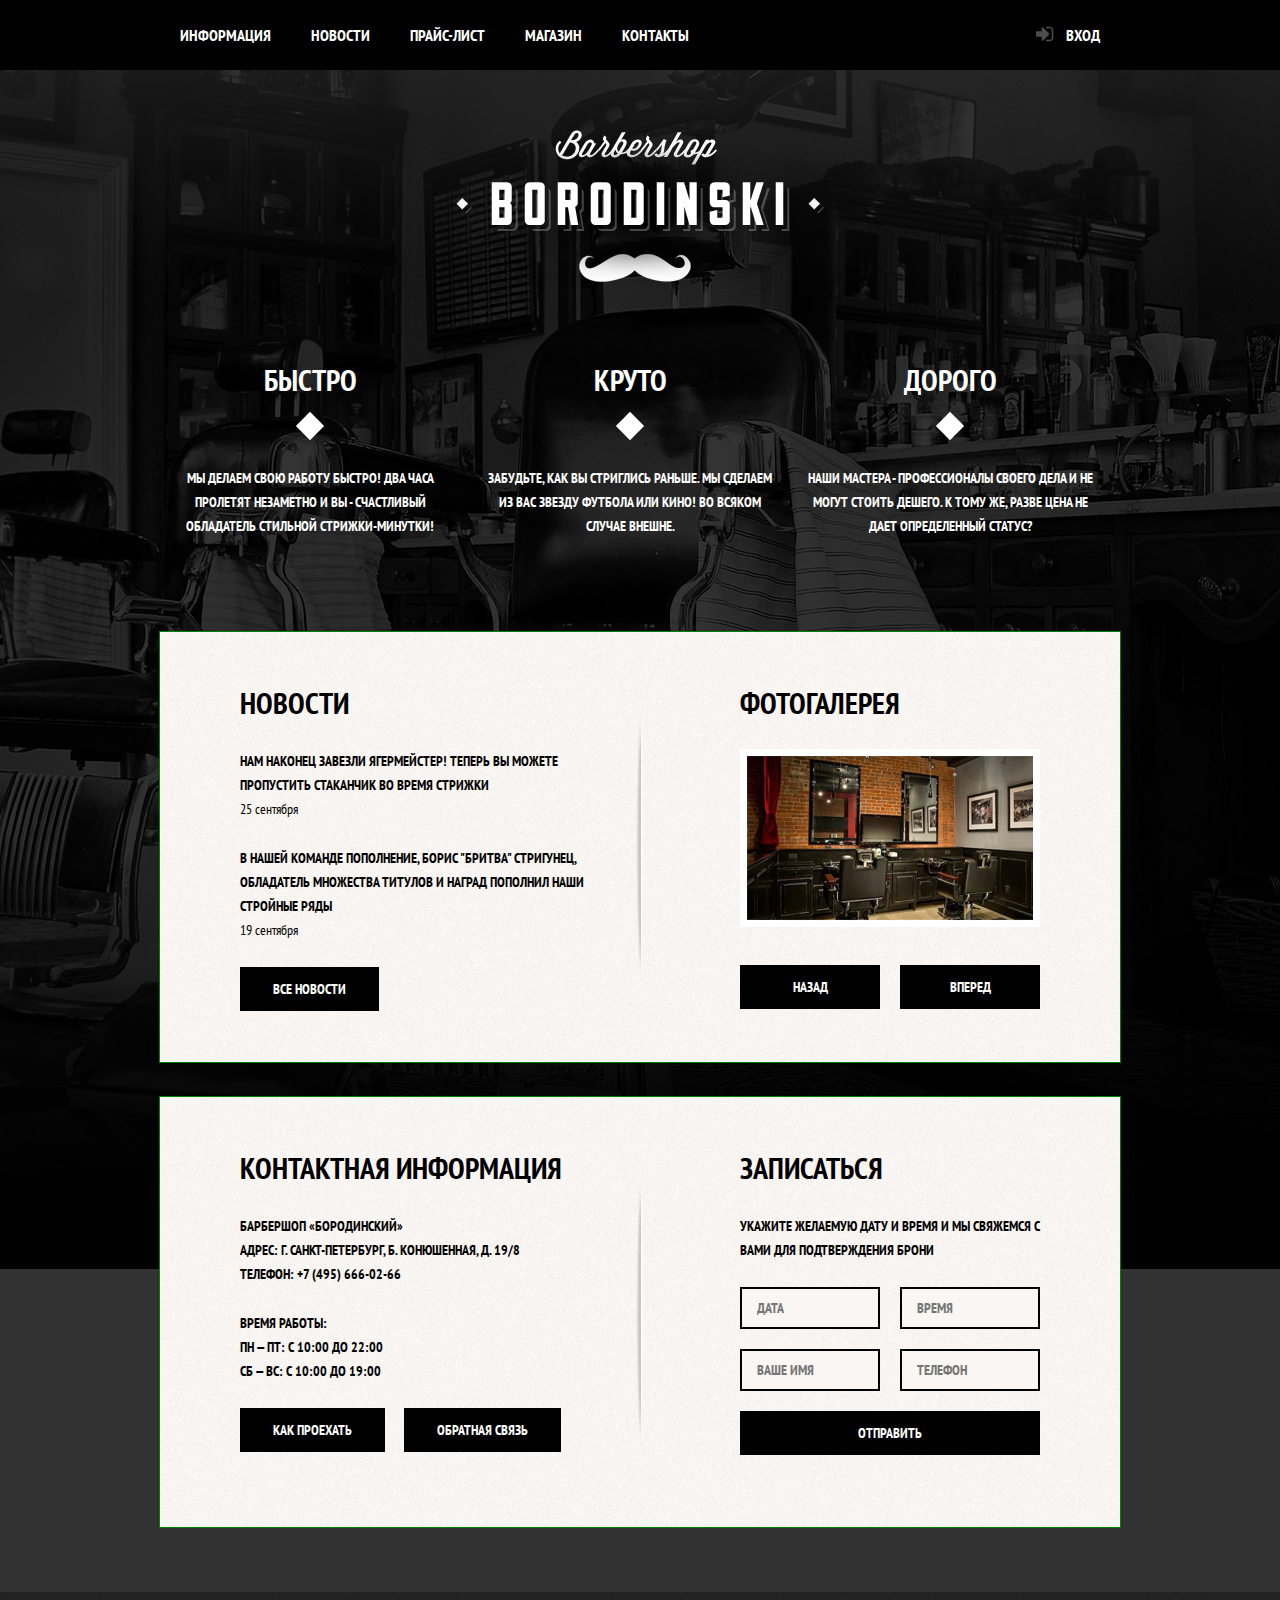
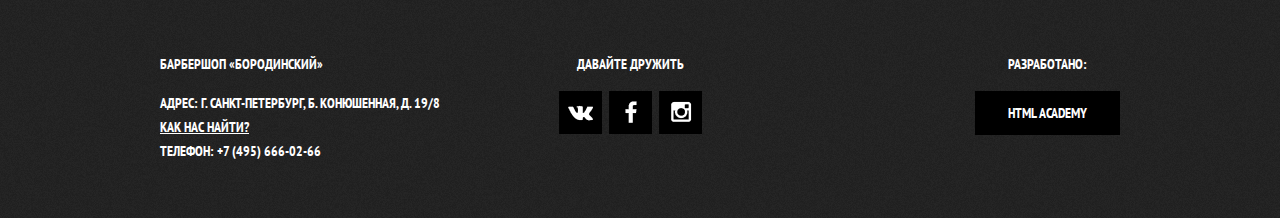
<file: index.html>
<!DOCTYPE html>
<html lang="ru">
    <head>
        <meta charset="utf-8">
        <title>Барбершоп "Бородинский"</title>
        <link rel="stylesheet" type="text/css" href="css/style.css">
        <link href="http://fonts.googleapis.com/css?family=PT+Sans+Narrow:400,700&amp;subset=latin,cyrillic" rel="stylesheet" type="text/css">
        <!--
        <link rel="stylesheet" type="text/css" href="css/normalize.css"> 
        
        -->
    </head>
    <body>
        <header class="main-header">       
            <div class="container clearfix">
                <nav class="main-navigation">
                    <ul>
                        <li>  
                            <a href="#">Информация</a>
                        </li>
                        <li> 
                            <a href="#">Новости</a>
                        </li>
                        <li> 
                            <a href="price.html">Прайс-лист</a>
                        </li>
                        <li> 
                            <a href="shop-item.html">Магазин</a>
                        </li>
                        <li> 
                            <a href="#">Контакты</a>
                        </li>
                    </ul>
                </nav> 
                <div class="user-block">
                    <a class="login" href="#">Вход</a>    
                </div>
            </div>
        </header> 
        
             
    <main class="container">
        <div class="index-logo">
            <img src="img/index-logo.png" width="368" height="204" alt="Барбершоп Бородинский">
        </div>
        <section class="features clearfix">
            <div class="features-item">       
                <b class="features-name">Быстро</b>
                <p>Мы делаем свою работу быстро! Два часа пролетят незаметно и Вы - счастливый обладатель стильной стрижки-минутки!</p>
            </div>
            <div class="features-item">
                <b class="features-name">Круто</b>
                <p>Забудьте, как Вы стриглись раньше. Мы сделаем из Вас звезду футбола или кино! Во всяком случае внешне.</p>
            </div>
            <div class="features-item">
                <b class="features-name">Дорого</b>
                <p>Наши мастера - профессионалы своего дела и не могут стоить дешего. К тому же, разве цена не дает определенный статус?</p>
            </div>
            </div>
        </section>


        <div class="index-content clearfix">
            <div class="index-content-left">
                <h2 class="index-content-title">Новости</h2>
                    <ul class="news-preview">
                        <li>
                            <p>Нам наконец завезли ягермейстер! Теперь Вы можете пропустить стаканчик во время стрижки</p>
                            <time datetime="2016-09-25">25 сентября</time> 
                        </li>
                        <li>
                            <p>В нашей команде пополнение, Борис "Бритва" Стригунец, обладатель множества титулов и наград пополнил наши стройные ряды</p>
                            <time datetime="2016-09-19">19 сентября</time>
                        </li>
                    </ul>
                    <a class="btn" href="#">Все новости</a>
            </div>
            <div class="index-content-right">
                <h2 class="index-content-title">Фотогалерея</h2>
                <div class="gallery">
                    <figure class="gallery-content">
                        <img src="img/photo-1.jpg" width="286" height="164" alt="Фото-1">   
                    </figure>
                    <button class="btn gallery-prew" type="button">Назад</button>
                    <button class="btn gallery-next" type="button">Вперед</button>
                </div>
            </div>
        </div>


        <div class="index-content clearfix">
            <div class="index-content-left">
                <h2 class="index-content-title">Контактная информация</h2>
                    <p>Барбершоп «БОРОДИНСКИЙ»</br> 
                    Адрес: Г. Санкт-Петербург, Б. Конюшенная, Д. 19/8</br> 
                    Телефон: +7 (495) 666-02-66</br> </p>
                    <p>Время Работы:</br> 
                    Пн — Пт: С 10:00 ДО 22:00</br> 
                    Сб — Вс: С 10:00 ДО 19:00</p>
                    <a class="btn link_map" href="#">Как проехать</a>
                    <a class="btn" href="#">Обратная связь</a>
            </div>
            <div class="index-content-right ">    
                <h2 class="index-content-title">Записаться</h2>
                    <p>Укажите желаемую дату и время и мы свяжемся с Вами для подтверждения брони</p>
                    <form class="appointment-form">
                        <input type="text" name="date" value="" placeholder="Дата"> 
                        <input type="text" name="time" value="" placeholder="Время"> 
                        <input type="text" name="name" value="" placeholder="Ваше имя">
                        <input type="tel" name="phone" value="" placeholder="Телефон"> 
                        <button class="btn" type="submit">Отправить</button>
                    </form>
            </div>
        </div>
    </main>


    <footer class="main-footer">
        <div class="container clearfix">
            <section class="footer-contacts">
                <p>Барбершоп «БОРОДИНСКИЙ»</p>
                Адрес: Г. Санкт-Петербург, Б. Конюшенная, Д. 19/8</br>
                <a href="#">Как нас найти?</a></br>
                <p>Телефон: +7 (495) 666-02-66</p>
            </section>
            <section class="footer-social">
                <p>Давайте дружить</p>
                <a class="social-btn social-btn-vk" href="#">Вконтакте</a>
                <a class="social-btn social-btn-fb" href="#">Фейсбук</a>
                <a class="social-btn social-btn-inst" href="#">Инстаграм</a>
            </section>
            <section class="footer-copyright">
                <p>Разработано:</p> 
                <a class="btn" href="https://htmlacademy.ru">HTML Academy</a> 
            </section>
        </div>
    </footer>


    <div class="modal-content">
        <button class="modal-content-close" type="button" title="Закрыть">Закрыть</button>
        <h2 class="modal-content-title">Личный кабинет</h2>
        <p>Введите,пожалуйста,свой пароль</p>
        <form class="login-form" action="https://echo.htmlacademy.ru" method="post">
            <input class="icon-user" type="text" name="login" placeholder="Логин">
            <input class="icon-password" type="password" name="password" placeholder="Пароль">
            <label class="login-checkbox">
                <input type="checkbox" name="remember">
                <span class="checkbox-indicator"></span>
                Запомните меня
            </label>
            <a class="restore" href="#">Я забыл пароль</a>
            <button class="btn" type="submit">Войти</button>
        </form>
    </div>
    <div class="modal-content-map">
        <button class="modal-content-close" type="button" title="Закрыть">Закрыть</button>
        <iframe src="https://www.google.com/maps/embed?pb=!1m18!1m12!1m3!1d1998.5991043651568!2d30.320894615867385!3d59.938794181876276!2m3!1f0!2f0!3f0!3m2!1i1024!2i768!4f13.1!3m3!1m2!1s0x4696310fca5ba729%3A0xea9c53d4493c879f!2z0JHQvtC70YzRiNCw0Y8g0JrQvtC90Y7RiNC10L3QvdCw0Y8g0YPQuy4sIDE5LCDQodCw0L3QutGCLdCf0LXRgtC10YDQsdGD0YDQsywgMTkxMTg2!5e0!3m2!1sru!2sru!4v1500747554374" width="766" height="561" frameborder="0" style="border:0" allowfullscreen></iframe>
    </div>
  


    <div class="modal-overlay"></div>


    <script type="text/javascript" src="js/script.js"></script>
    </body>
</html>
</file>
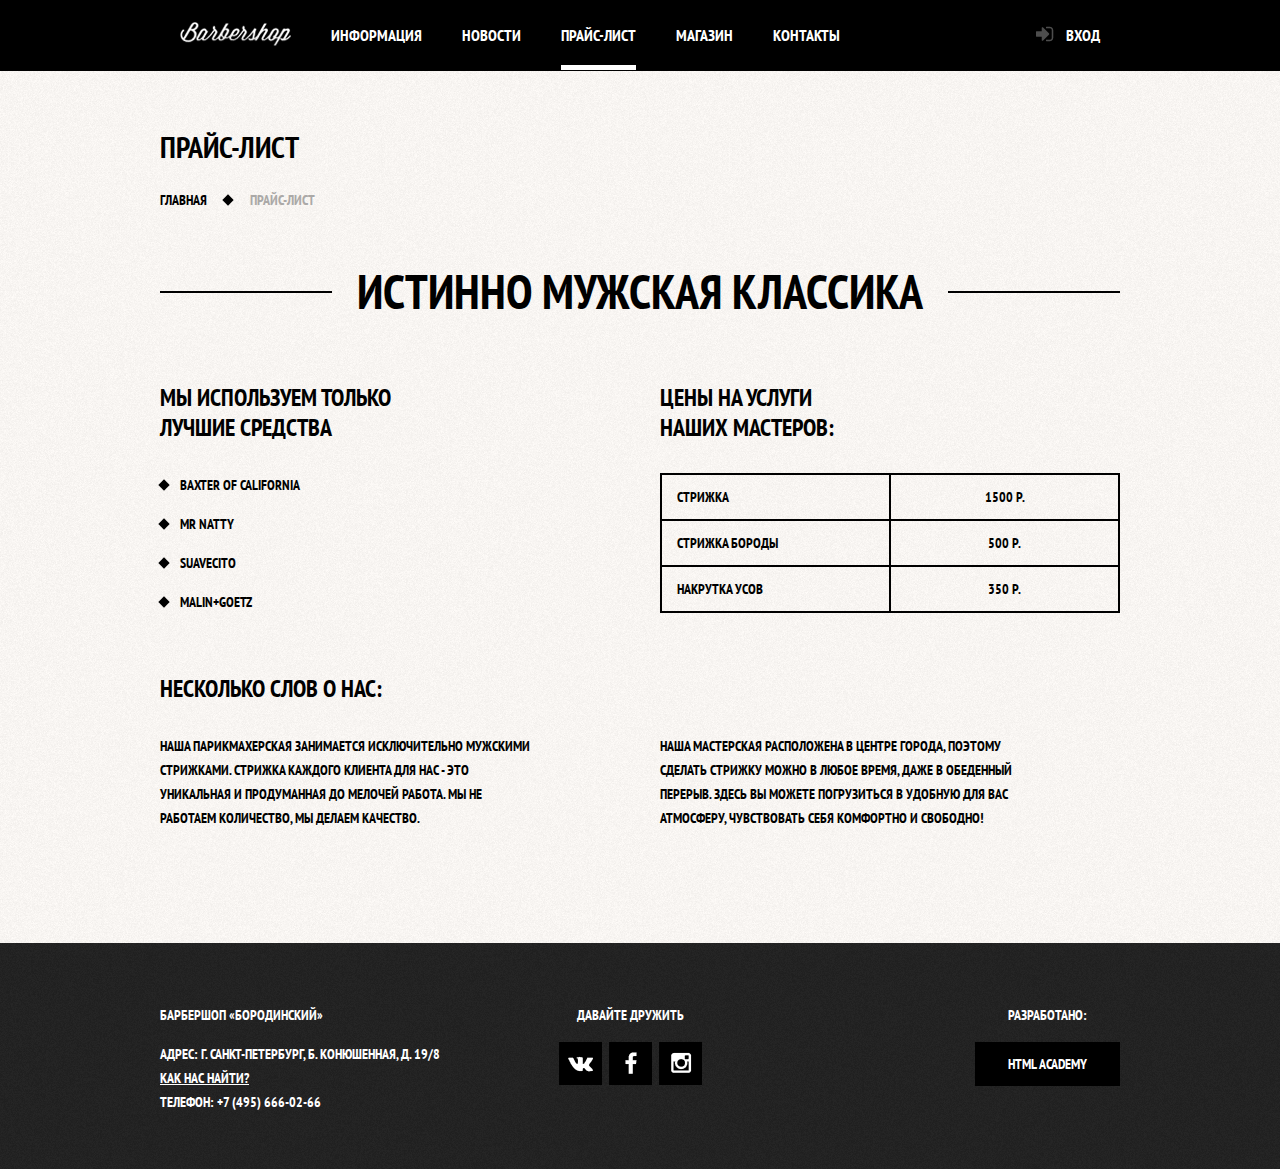
<file: price.html>
<!DOCTYPE html>
<html lang="ru">
    <head>
        <meta charset="utf-8">
        <title>Барбершоп "Бородинский"</title>
        <link rel="stylesheet" type="text/css" href="css/style.css">
        <link href="http://fonts.googleapis.com/css?family=PT+Sans+Narrow:400,700&amp;subset=latin,cyrillic" rel="stylesheet" type="text/css">
        <!--
        <link rel="stylesheet" type="text/css" href="css/normalize.css"> 
        
        -->
    </head>
    <body class="inner-page">
        <header class="main-header">       
            <div class="container clearfix">
                <nav class="main-navigation">
                    <a class="logo-inner" href="index.html">
                        <img src="img/logo-menu.png" width="111" height="24" alt="Барбершоп Бородинский">
                    </a>
                        <ul>
                            <li>  
                                <a href="#">Информация</a>
                            </li>
                            <li> 
                                <a href="#">Новости</a>
                            </li>
                            <li class="active"> 
                                <span>Прайс-лист</span>
                            </li>
                            <li> 
                                <a href="shop-item.html">Магазин</a>
                            </li>
                            <li> 
                                <a href="#">Контакты</a>
                            </li>
                        </ul>
                </nav> 
                <div class="user-block">
                    <a class="login" href="#">Вход</a>    
                </div>
            </div>
        </header> 
        
             
    <main class="container">
        <div class="inner-page-title">
            <h1>Прайс-лист</h1>
            <ul class="breadcrumbs">
                <li>
                    <a href="index.html">Главная</a>
                </li>
                <li class="current">Прайс-лист</li>
            </ul>
        </div>
        <div class="inner-content">
            <div class="big-heading">
                <h2>Истинно мужская классика</h2>
            </div>
            <div class="inner-columns clearfix">
                <div class="inner-columns-left">
                    <h2>Мы используем только</br> лучшие средства</h2>
                        <ul class="custom-list-1">
                            <li>Baxter of California</li>
                            <li>Mr Natty</li>
                            <li>Suavecito</li>
                            <li>Malin+Goetz</li>
                        </ul>
                </div>
                <div class="inner-columns-right">
                    <h2>Цены на услуги</br> наших мастеров:</h2>
                        <table class="prices-table">
                            <tr>
                                <td>Стрижка</td>
                                <td>1500 р.</td>
                            </tr>
                            <tr>
                                <td>Стрижка бороды</td>
                                <td>500 р.</td>
                            </tr>
                            <tr>
                                <td>Накрутка усов</td>
                                <td>350 р.</td>
                            </tr>
                        </table>
                </div>
            </div>
            <div class="inner-columns clearfix">
                <h2>Несколько слов о нас:</h2>
                <div class="inner-columns-left">
                    <p class="short-text">Наша парикмахерская занимается исключительно мужскими стрижками. Стрижка каждого клиента для нас - это уникальная и продуманная до мелочей работа. Мы не работаем количество, мы делаем качество.</p> </br>
                </div>
                <div class="inner-columns-right">
                    <p class="short-text">Наша мастерская расположена в центре города, поэтому сделать стрижку можно в любое время, даже в обеденный перерыв. Здесь вы можете погрузиться в удобную для Вас атмосферу, чувствовать себя комфортно и свободно!</p>
                </div>
            </div>
        </div>


    </main>


    <footer class="main-footer">
        <div class="container clearfix">
            <section class="footer-contacts">
                <p>Барбершоп «БОРОДИНСКИЙ»</p>
                Адрес: Г. Санкт-Петербург, Б. Конюшенная, Д. 19/8</br>
                <a href="#">Как нас найти?</a></br>
                Телефон: +7 (495) 666-02-66</p>
            </section>
            <section class="footer-social">
                <p>Давайте дружить</p>
                <a class="social-btn social-btn-vk" href="#">Вконтакте</a>
                <a class="social-btn social-btn-fb" href="#">Фейсбук</a>
                <a class="social-btn social-btn-inst" href="#">Инстаграм</a>
            </section>
            <section class="footer-copyright">
                <p>Разработано:</p> 
                <a class="btn" href="https://htmlacademy.ru">HTML Academy</a> 
            </section>
        </div>
    </footer>
    <div class="modal-content">
        <button class="modal-content-close" type="button" title="Закрыть">Закрыть</button>
        <h2 class="modal-content-title">Личный кабинет</h2>
        <p>Введите,пожалуйста,свой пароль</p>
        <form class="login-form" action="https://echo.htmlacademy.ru" method="post">
            <input class="icon-user" type="text" name="login" placeholder="Логин">
            <input class="icon-password" type="password" name="password" placeholder="Пароль">
            <label class="login-checkbox">
                <input type="checkbox" name="remember">
                <span class="checkbox-indicator"></span>
                Запомните меня
            </label>
            <a class="restore" href="#">Я забыл пароль</a>
            <button class="btn" type="submit">Войти</button>
        </form>
    </div>
    <script type="text/javascript" src="js/script.js"></script>
    </body>
</html>
</file>
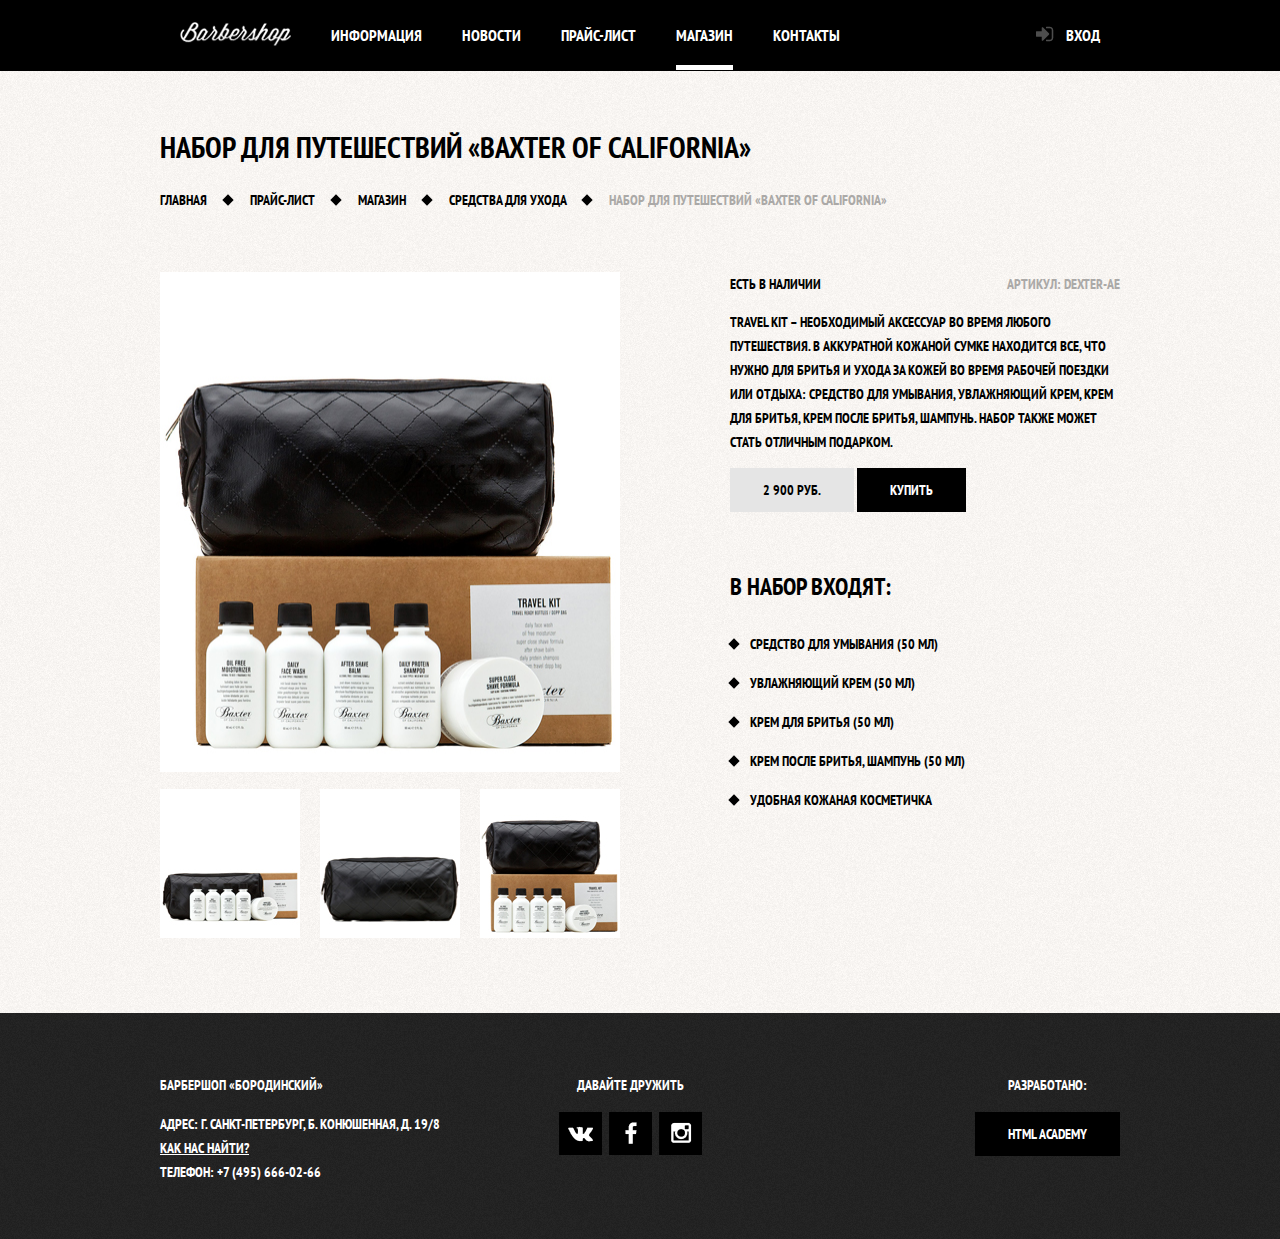
<file: shop-item.html>
<!DOCTYPE html>
<html lang="ru">
    <head>
        <meta charset="utf-8">
        <title>Барбершоп "Бородинский"</title>
        <link rel="stylesheet" type="text/css" href="css/style.css">
        <link href="http://fonts.googleapis.com/css?family=PT+Sans+Narrow:400,700&amp;subset=latin,cyrillic" rel="stylesheet" type="text/css">
        <!--
        <link rel="stylesheet" type="text/css" href="css/normalize.css"> 
        
        -->
    </head>
    <body class="inner-page">
        <header class="main-header">       
            <div class="container clearfix">
                <nav class="main-navigation">
                    <a class="logo-inner" href="index.html">
                        <img src="img/logo-menu.png" width="111" height="24" alt="Барбершоп Бородинский">
                    </a>
                        <ul>
                            <li>  
                                <a href="#">Информация</a>
                            </li>
                            <li> 
                                <a href="#">Новости</a>
                            </li>
                            <li> 
                                <a href="price.html">Прайс-лист</a>
                            </li>
                            <li class="active"> 
                                <a href="#">Магазин</a>
                            </li>
                            <li> 
                                <a href="#">Контакты</a>
                            </li>
                        </ul>
                </nav> 
                <div class="user-block">
                    <a class="login" href="#">Вход</a>    
                </div>
            </div>
        </header>        
    <main class="container">
        <div class="inner-page-title">
            <h1>набор для путешествий «Baxter of California»</h1>
            <ul class="breadcrumbs">
                <li>
                    <a href="index.html">Главная</a>
                </li>
                <li>
                    <a href="price.html">Прайс-лист</a>
                </li>
                <li>
                    <a href="#">Магазин</a>
                </li>
                <li>
                    <a href="#">Средства для ухода</a>
                </li>
                <li class="current">набор для путешествий «Baxter of California»</li>
            </ul>
        </div>
        <div class="inner-content">
            <div class="inner-columns clearfix">
                <div class="item-columns-left">
                    <div class="item-prew">
                        <img src="img/item.jpg" width="460" height="500" alt="Baxter of California">
                    </div>
                    <div class="item-all">
                        <img src="img/item-1.jpg" width="140" height="149" alt="Baxter of California">
                    
                   
                        <img src="img/item-2.jpg" width="140" height="149" alt="Baxter of California">
                    
                    
                        <img src="img/item-3.jpg" width="140" height="149" alt="Baxter of California">
                    </div>
                </div>
                <div class="item-columns-right">

                <span>есть в наличии</span>

                <span class="article">Артикул: dexter-ae</span>

                <p>Travel Kit – необходимый аксессуар во время любого путешествия. В аккуратной кожаной сумке находится все, что нужно для бритья и ухода за кожей во время рабочей поездки или отдыха: средство для умывания, увлажняющий крем, крем для бритья, крем после бритья, шампунь. Набор также может стать отличным подарком.</p>

                <span class="price">2 900 РУБ.</span>
                <button class="btn" type="button">Купить</button>

                <ul class="custom-list-1">
                    <h2 class="index-content-title">В набор входят:</h2>
                    <li>Средство для умывания (50 мл)</li>
                    <li>Увлажняющий крем (50 мл)</li>
                    <li>Крем для бритья (50 мл)</li>
                    <li>Крем после бритья, шампунь (50 мл)</li>
                    <li>Удобная кожаная косметичка</li>
                </ul>
                </div>
            </div>
            
        </div>
    </main>
    <footer class="main-footer">
        <div class="container clearfix">
            <section class="footer-contacts">
                <p>Барбершоп «БОРОДИНСКИЙ»</p>
                Адрес: Г. Санкт-Петербург, Б. Конюшенная, Д. 19/8</br>
                <a href="#">Как нас найти?</a></br>
                Телефон: +7 (495) 666-02-66</p>
            </section>
            <section class="footer-social">
                <p>Давайте дружить</p>
                <a class="social-btn social-btn-vk" href="#">Вконтакте</a>
                <a class="social-btn social-btn-fb" href="#">Фейсбук</a>
                <a class="social-btn social-btn-inst" href="#">Инстаграм</a>
            </section>
            <section class="footer-copyright">
                <p>Разработано:</p> 
                <a class="btn" href="https://htmlacademy.ru">HTML Academy</a> 
            </section>
        </div>
    </footer>
    <div class="modal-content">
        <button class="modal-content-close" type="button" title="Закрыть">Закрыть</button>
        <h2 class="modal-content-title">Личный кабинет</h2>
        <p>Введите,пожалуйста,свой пароль</p>
        <form class="login-form" action="https://echo.htmlacademy.ru" method="post">
            <input class="icon-user" type="text" name="login" placeholder="Логин">
            <input class="icon-password" type="password" name="password" placeholder="Пароль">
            <label class="login-checkbox">
                <input type="checkbox" name="remember">
                <span class="checkbox-indicator"></span>
                Запомните меня
            </label>
            <a class="restore" href="#">Я забыл пароль</a>
            <button class="btn" type="submit">Войти</button>
        </form>
    </div>
    <script type="text/javascript" src="js/script.js"></script>
    </body>
</html>
</file>
<file: css/style.css>
body {
	color: #ffffff;
    background: #f7f7f7 url("../img/bg.png") no-repeat center top;
    min-width: 960px;
    margin: 0;
    padding: 0;
	font-size: 14px;
	line-height: 24px;
	font-family: "PT Sans Narrow", sans-serif;
	text-transform: uppercase;
	font-weight: 700;
}
.inner-page {
	color: #000000;
	background: #f8f5f2 url("../img/innerbg.png") repeat;
}
.clearfix::after {
	content: "";
	display: table;
	clear: both;
}
.main-header {
	margin-bottom: 60px;
	color: #ffffff;
	background-color: #000000;
}
.inner-page .main-header {
	margin-bottom: 55px;
}
.container {
	width: 960px;
	padding: 0 10px;
	margin: 0 auto;
}
.main-navigation {
	width: 780px;
	float: left;
}
.main-navigation ul {
	margin: 0;
	padding: 0;
	list-style: none;
	font-size: 0;
}
.main-navigation li {
	display: inline-block;
	vertical-align: top;
	font-size: 16px;
	line-height: 20px;
}
.main-navigation a {
	display: block;
	padding: 25px 20px;
	color: #ffffff;
	text-decoration: none;
}
.main-navigation a:hover {
	background-color: #242424;
}
.main-navigation .active {
	position: relative;
	background-color: none;
}
.main-navigation .active::after {
	content: "";
	position: absolute;

	height: 5px;
	right: 20px;
	left: 20px;
	bottom: 0;

	background-color: #ffffff;
}
.main-navigation .active a:hover {
	background: none;
}
.main-navigation .active span {
	display: block;
	padding: 25px 20px;
	color: #ffffff;
}

.main-navigation .logo-inner {
	float: left;
	width: 111px;
	height: 24px;
	padding-top: 22px;
}
.main-navigation .logo-inner img {
	width: 111px;
	height: 24px;
}
.main-navigation .logo-inner:hover {
	background: none;
}

.user-block {
	min-height: 70px;
	max-width: 140px;
	float: right;
}
.login {
	display: inline-block;
	padding: 25px 20px;
	padding-left: 50px;
	color: #ffffff;
	text-decoration: none;
	vertical-align: top;
	font-size: 16px;
	line-height: 20px;
	background: url("../img/icon-login.png") no-repeat 20px 26px;
}
.login:hover {
	background: url("../img/icon-login3.png") no-repeat 20px 26px;
}
.user-block a:hover {
	background-color: #242424;
}
.index-logo{
	height: 204px;
	width: 368px;
	margin: 0 auto;
	margin-bottom: 25px;
}
.index-logo img {
	width: 368px;
	height: 204px;
}
.features {
	margin-bottom: 80px;
}
.features-item {
	float: left;
	width: 300px;
	margin-right: 20px;

	text-align: center;
}
.features-item: last-child {
	margin-right: 0;
}
.features-name {
	position: relative;
	display: block;
	font-size: 30px;
	line-height: 42px;
	margin-bottom: 30px;
	padding-bottom: 35px;
}
.features-name::after {
	content: "";
	display: block;
	width: 20px;
	height: 20px;
	background-color: #ffffff;
	position: absolute;
	bottom: 0;
	left: 50%;
	transform: rotate(45deg);
	margin-left: -10px;
}
.index-content {
	padding: 50px 80px;
	margin-bottom: 35px;
	outline: 1px solid green;

	color: #000000;
	background: url("../img/contentbg2.png")
		no-repeat center,
	#f8f5f2 url("../img/contentbg.jpg"); 	
}
.index-content-title {
	font-size: 30px;
	line-height: 42px;
	margin: 0;
	margin-bottom: 25px;
}
.index-content p {
	margin: 0;
	margin-bottom: 25px;
}
.index-content-left {
	float: left;
	width: 380px;
	min-height: 330px;
}
.index-content-right {
	float: right;
	width: 300px;
	min-height: 330px;
}
.news-preview {
	margin: 0;
	padding: 0;
	padding-right: 35px;
	list-style: none;
}
.news-preview li {
	margin-bottom: 25px;
}
.news-preview p {
	margin-bottom: 0;
}
.news-preview time {
	text-transform: none;
	font-weight: normal;
}
.btn {
	display: inline-block;
	padding: 10px 33px;
	margin-right: 16px;

	color: #ffffff;
	background-color: #000000;
	border: none;
	outline: none;
	cursor: pointer;

	font-size: 14px;
	line-height: 24px;
	font-family: "PT Sans Narrow", sans-serif;
	text-transform: uppercase;
	font-weight: 700;
	text-decoration: none;
	text-align: center;
	vertical-align: top;
}
.btn:hover,
.btn:active {
	background-color: #663d15;
}
/*
.btn.disabled, 
.btn:disabled {
	cursor: default;
	opacity: 0.5;
}
.btn.disabled:hover,
.btn:disabled:hover {
	background-color: #000000;
}
*/
.gallery {
	position: relative;
	height: 260px;
}
.gallery-content {
	height: 164px;
	margin: 0;

	background-color: #cccccc;
	border: 7px solid #ffffff;
}
.gallery-content img {
	width: 286px;
	height: 164px;
}
.gallery .btn {
	position: absolute;
	bottom: 0;

	width: 140px;
	margin: 0;
}
.gallery-prev {
	left: 0;
}
.gallery-next {
	right: 0;
}
.appointment-form input {
	background-color: #f9f6f3;
	border: 2px solid #000000;
	outline: none;

	font-size: 14px;
	line-height: 24px;
	font-family: "PT Sans Narrow", sans-serif;
	text-transform: uppercase;
	color: #000000;
	font-weight: 700;

	width: 106px;
	padding: 7px 15px;

	float: left;
	margin-right: 20px;
	margin-bottom: 20px;
}
.appointment-form input:nth-child(2n) {
	margin-right: 0;
}
.appointment-form input:focus {
	border: 2px solid #663d15;
}
.appointment-form .btn {
	clear: both;
	width: 100%;
}
.inner-page-title {
	margin-bottom: 55px;
}
.inner-page-title h1{
	margin: 0;
	margin-bottom: 20px;
	padding: 0;

	font-size: 30px;
	line-height: 42px;
}
.breadcrumbs {
	margin: 0;
	padding: 0;
	list-style: none;
}
.breadcrumbs li {
	position: relative;
	display: inline;
	padding-right: 40px;
}
.breadcrumbs li::after {
	content: "";
	position: absolute;
	width: 8px;
	height: 8px;
	background-color: #000000;
	top: 5px;
	right: 18px;
	transform: rotate(45deg);
}
.breadcrumbs a {
	text-decoration: none;
	color: #000000;
}
.breadcrumbs a:hover {
	text-decoration: underline;
}
.breadcrumbs .current {
	color: #aba9a7;
}
.breadcrumbs .current::after {
	display: none;
}
.inner-content {
	margin-bottom: 75px;
}
.inner-content h2 {
	margin-top: 60px;
	margin-bottom: 30px;
	font-size: 24px;
	line-height: 30px;
}
.inner-content p {
	margin: 14px 0;
}
.inner-content table {
	border-collapse: collapse;
}
.inner-content td {
	padding: 10px 15px;
	border: 2px solid #000000;
}
.big-heading {
	margin-top: 55px;
	margin-bottom: 65px;

	text-align: center;
}
.big-heading h2 {
	position: relative;
	display: inline;
	margin: 0;
	padding: 0 25px;
	font-size: 48px;
	line-height: 48px;
	text-align: center;
	z-index: 2;
	background: #faf7f4 url("../img/innerbg.png") repeat;
}
.big-heading::after {
	content: "";
	display: block;
	border-bottom: 2px solid #000000;
	position: relative;
	top: -25px;
	z-index: 1;
}
.custom-list-1 {
	margin: 14px 0;
	padding: 0;
	list-style: none;
}
.custom-list-1 li {
	position: relative;
	margin-bottom: 15px;
	padding-left: 20px;
}
.custom-list-1 li::before {
	content: "";
	position: absolute;
	top: 8px;
	left: 0;

	width: 8px;
	height: 8px;

	background-color: #000000;
	transform: rotate(45deg);
}
.prices-table {
	width: 100%;
}
.prices-table td {
	width: 50%;	
}
.prices-table td:last-child {
	text-align: center;	
}
.inner-columns {
	margin: 60px 0;
}
.inner-columns-left {
	width: 460px;
	float: left;
}
.inner-columns-right {
	width: 460px;
	float: right;
}
.inner-columns-left *:first-child,
.inner-columns-right *:first-child {
	margin-top: 0;
}
.inner-columns-left *:last-child,
.inner-columns-right *:last-child {
	margin-bottom: 0;
}
.short-text {
	padding-right: 80px;
}
.item-columns-left {
	width: 460px;
	float: left;
}
.item-columns-right {
	width: 390px;
	float: right;
}
.item-all {
	display: block;
	margin-top: 10px;
	height: 149px;
	margin-bottom: -20px;
}
.item-all img:first-child {
	float: left;
	margin-right: 20px;
}
.item-all img:last-child {
	float: right;
	margin: 0;
}
.price {
	background-color: #e5e5e5;
	display: inline-block;
	padding: 10px 33px;
	color: #000000;
	
	border: none;
	outline: none;

	font-size: 14px;
	line-height: 24px;
	font-family: "PT Sans Narrow", sans-serif;
	text-transform: uppercase;
	font-weight: 700;
	text-decoration: none;
	text-align: center;
	vertical-align: top;
}
.article {
	color: #aba9a7;
	display: inline;
	float: right;
}

.main-footer {
	margin-top: 65px;
	padding-top: 60px;
	padding-bottom: 40px;
	color: #ffffff;
	background: #252525 url("../img/footerbg.png");
}
.footer-contacts {
	float: left;
	width: 320px;
	margin-right: 60px;
}
.footer-contacts p {
	margin: 0;
	margin-bottom: 15px;
}
.footer-contacts a {
	color: #ffffff;
}
.footer-contacts a:hover {
	text-decoration: none;
}
.footer-social {
	float: left;
	width: 180px;
	text-align: center;
}
.footer-social p {
	margin: 0;
	margin-bottom: 15px;
}
.social-btn {
	display: inline-block;
	width: 43px;
	height: 43px;
	margin: 0 2px;

	font-size: 0;
	vertical-align: top;
	text-decoration: none;
}
.social-btn-vk {
	background: url("../img/vk1.png");
}
.social-btn-fb {
	background: url("../img/fb1.png");
}
.social-btn-inst {
	background: url("../img/inst1.png");
}
.social-btn-vk:hover {
	background: url("../img/vk2.png");
}
.social-btn-fb:hover {
	background: url("../img/fb2.png");
}
.social-btn-inst:hover {
	background: url("../img/inst2.png");
}
.footer-copyright {
	float: right;
	max-width: 180px;
}
.footer-copyright p{
	margin: 0;
	margin-bottom: 15px;
	text-align: center;
}
.footer-copyright .btn {
	margin-right: 0;
}
.footer-copyright .btn:hover {
	background-color: #ffffff;
	color: #000000;
}
/* Всплывающее окно*/
.modal-content {
display: none;
	
	z-index: 3;
	position: absolute;
	top: 120px;
	left: 50%;
	width: 300px;
	padding: 50px 80px;
	margin-left: -230px;
	color: #000000;
	background: #f9f6f3 url("../img/modalbg.jpg");
	box-shadow: 0 30px 50px rgba(0, 0, 0, 0.7);

}
.modal-content-show {
	display: block;
	animation: popupuser 1s;
}
.modal-content-close {
	position: absolute;
	top: 0;
	right: -34px;
	width: 22px;
	height: 22px;
	font-size: 0;
	border: 0;
	outline: 0;
	cursor: pointer;
	background-color: transparent;
}
.modal-content-close::before,
.modal-content-close::after {
	content: "";
	position: absolute;
	top: 10px;
	left: 2px;
	width: 19px;
	height: 3px;
	background-color: #d0d0d0;
	border-radius: 1px;
}
.modal-content-close::before {
	transform: rotate(45deg);
}
.modal-content-close::after {
	transform: rotate(-45deg);
}
.modal-content h2 {
	margin: 0;
	margin-bottom: 20px;
	font-size: 30px;
	line-height: 42px;
}
.modal-content p {
	margin: 0;
	margin-bottom: 14px;
}
.modal-content .login-form {
	margin-top: 30px;
	margin-bottom: 10px;
}
.login-form input[type="text"],
.login-form input[type="password"] {
	width: 236px;
	margin: 0;
	margin-bottom: 10px;
	padding: 10px 24px;
	padding-right: 40px;

	font-size: 14px;
	line-height: 24px;
	font-family: "PT Sans Narrow","Arial", sans-serif;
	color: #000000;
	text-transform: uppercase;

	background-color: #f9f6f3;
	border: 2px solid #000000;
	outline: none;
}
.login-form input:focus {
	border-color: #663d15;
}
.login-form input.icon-user {
	background: url("../img/user-login.png") no-repeat 270px 50%;
}
.login-form input.icon-password {
	background: url("../img/password.png") no-repeat 270px 50%;
}
.login-form .restore {
	float: right;
	color: #000000;
}
.login-form .btn {
	width: 100%;
	margin-top: 15px;
}
.login-checkbox {
	position: relative;
	padding-left: 30px;
	cursor: pointer;
}
.login-checkbox input[type="checkbox"] {
	display: none;
}
.login-checkbox:hover {
	color: #663d15;
}
.login-checkbox input[type="checkbox"]+.checkbox-indicator {
	position: absolute;
	top:-3px;
	left: 0;
	width: 17px;
	height: 17px;
	border: 2px solid #000000;
}
.login-checkbox input[type="checkbox"]:checked+.checkbox-indicator::before,
.login-checkbox input[type="checkbox"]:checked+.checkbox-indicator::after {
 	content: "";
 	position: absolute;
 	top: 8px;
 	left: 1px;
 	width: 15px;
 	height: 2px;
 	background-color: #000000;
}
.login-checkbox input[type="checkbox"]:checked+.checkbox-indicator::before {
	transform: rotate(45deg);
}
.login-checkbox input[type="checkbox"]:checked+.checkbox-indicator::after {
	transform: rotate(-45deg);
}
.modal-content-map {
display: none;

	position: fixed;
	top: 50%;
	left: 50%;
	z-index: 20;
	width: 766px;
	height: 561px;
	margin-top: -280px;
	margin-left: -390px;
	background: #e9e5dc url(../img/map.jpg);
	border: 7px solid #ffffff;
	box-shadow: 0 30px 50px rgba(0, 0, 0, 0.7);
	
}
.modal-content-map-show {
	display: block;
	animation: modalmap 0.2s;
}
.modal-overlay {
display: none;

	position: fixed;
	width: 100%;
	height: 100%;
	top: 0;
	left: 0;
	z-index: 10;
	background: rgba(0, 0, 0, 0.5);
}
.modal-overlay-show {
	display:block;
}
.modal-error {
	animation: modalerror 1s;
}
@keyframes popupuser {
	0% {
		transform: translateY(-2000px);
	}
	70% {
		transform: translateY(30px);
	}
	90% {
		transform: translateY(-10px);
	}
	100% {
		transform: translateY(0);
	}
}
@keyframes modalerror {
	0%, 100% {
		transform: translateX(0);
	}
	10%, 30%, 50%, 70% {
		transform: translateY(-10px);
	}
	20%, 40%, 60%, 80% {
		transform: translateY(10px);
	}
}
@keyframes modalmap {
	0% {
		transform: scale(0);
	}
	10% {
		transform: scale(0.1);
	}
	20% {
		transform: scale(0.2);
	}
	30% {
		transform: scale(0.3);
	}
	40% {
		transform: scale(0.4);
	}
	50% {
		transform: scale(0.5);
	}
	60% {
		transform: scale(0.6);
	}
	70% {
		transform: scale(0.7);
	}
	80% {
		transform: scale(0.8);
	}
	90% {
		transform: scale(0.9);
	}
	100% {
		transform: scale(1);
	}
}
</file>
